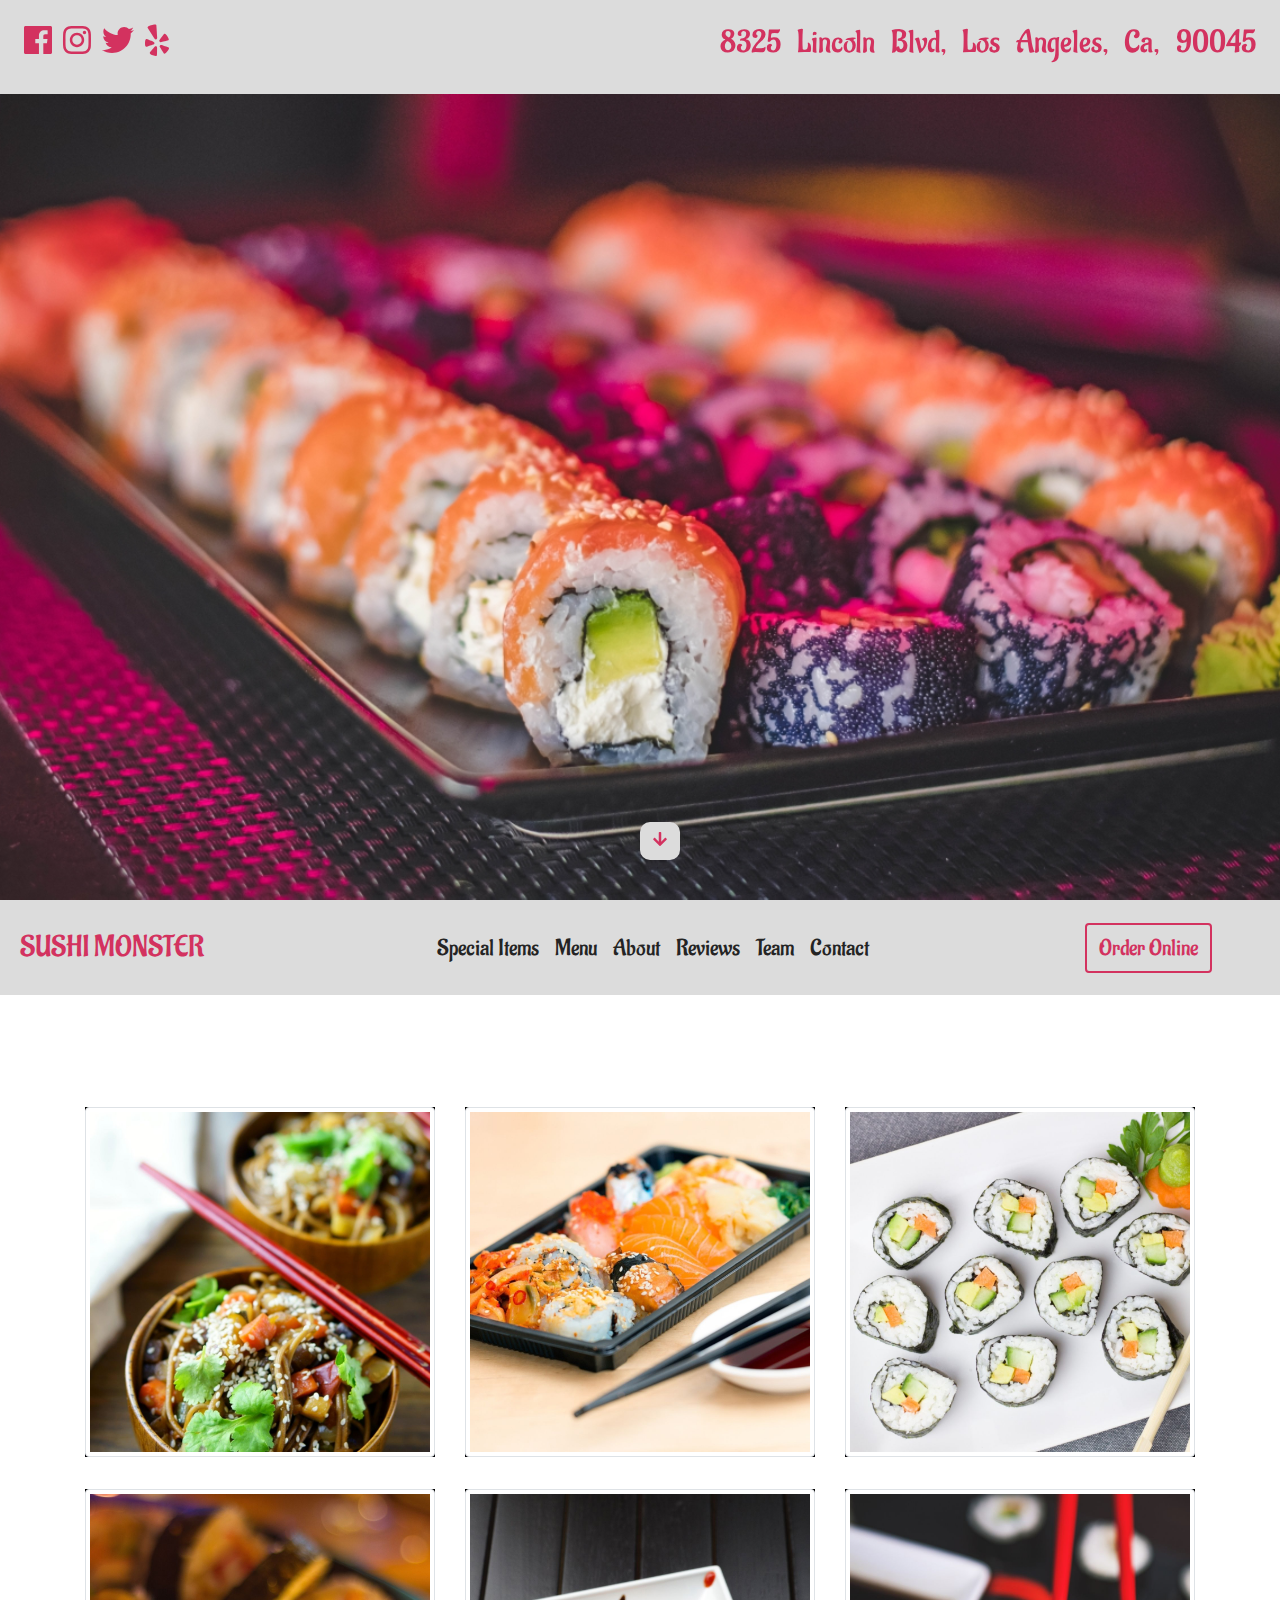
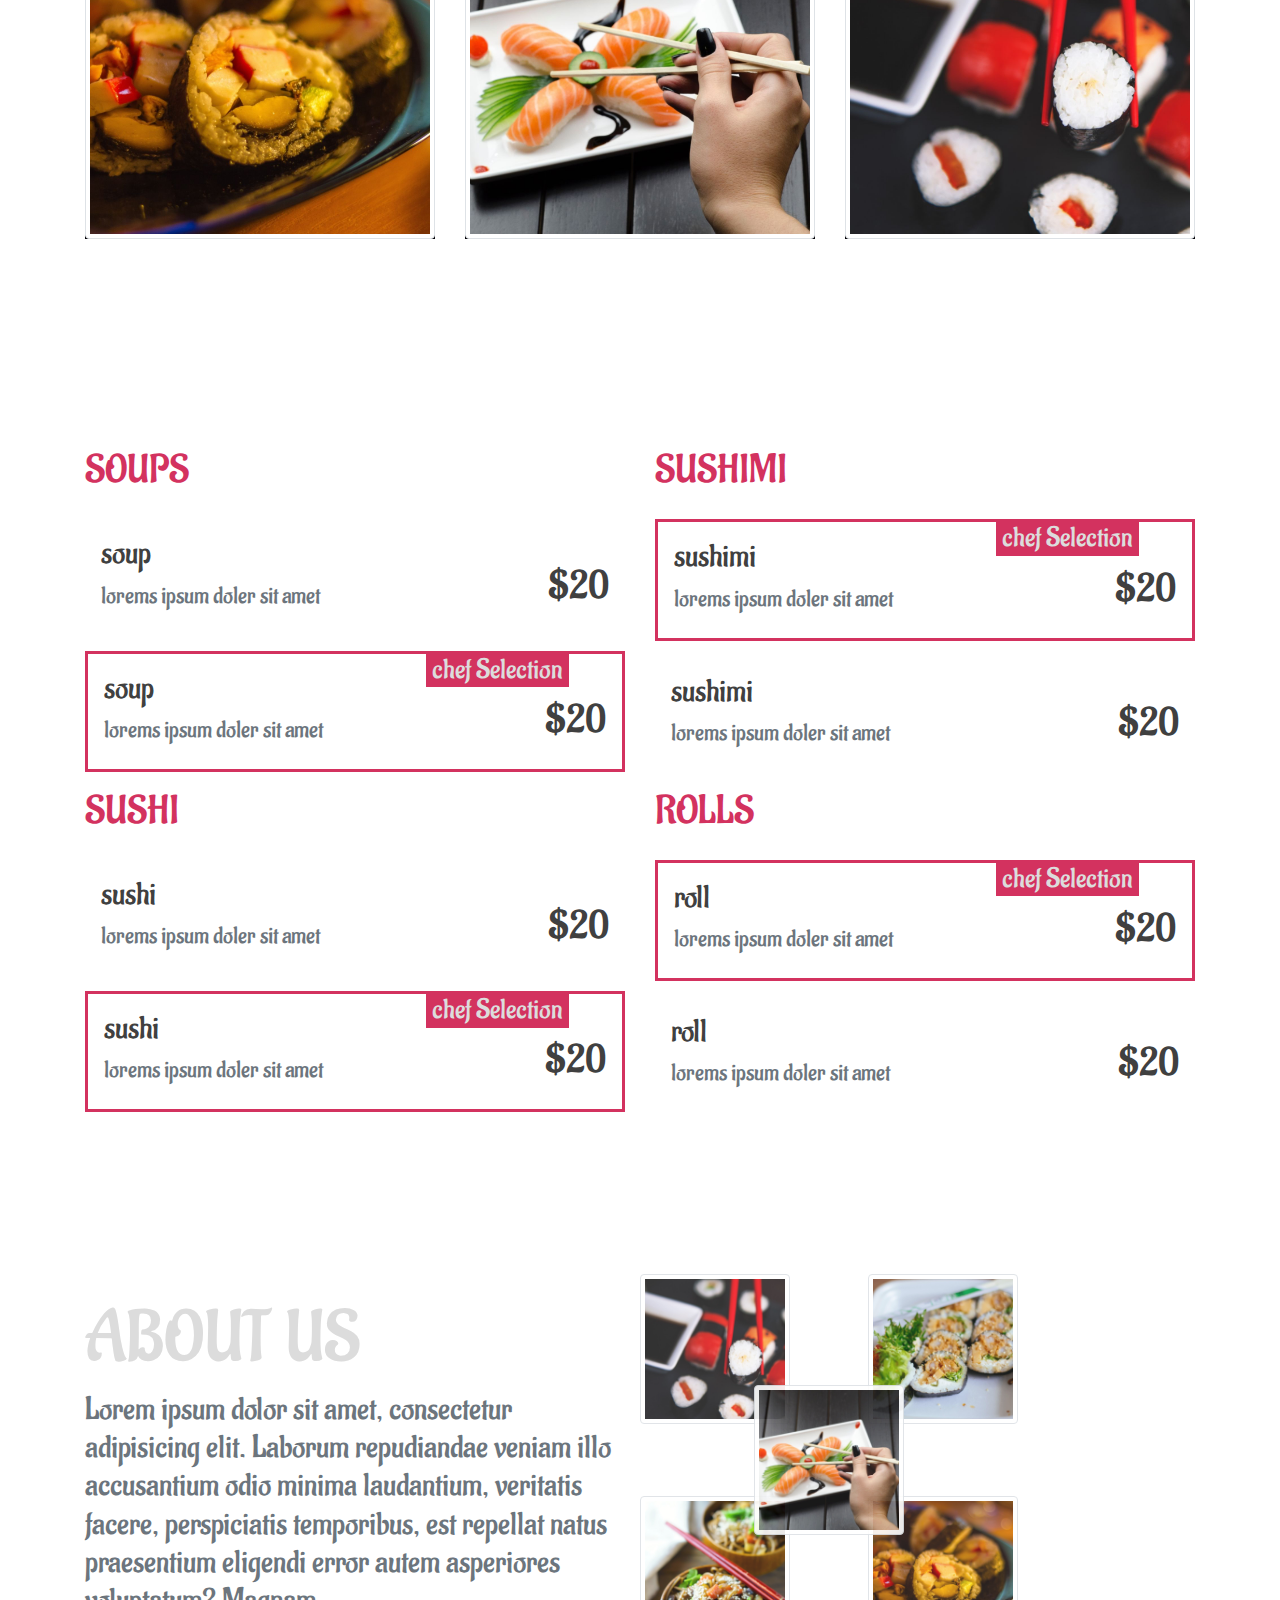
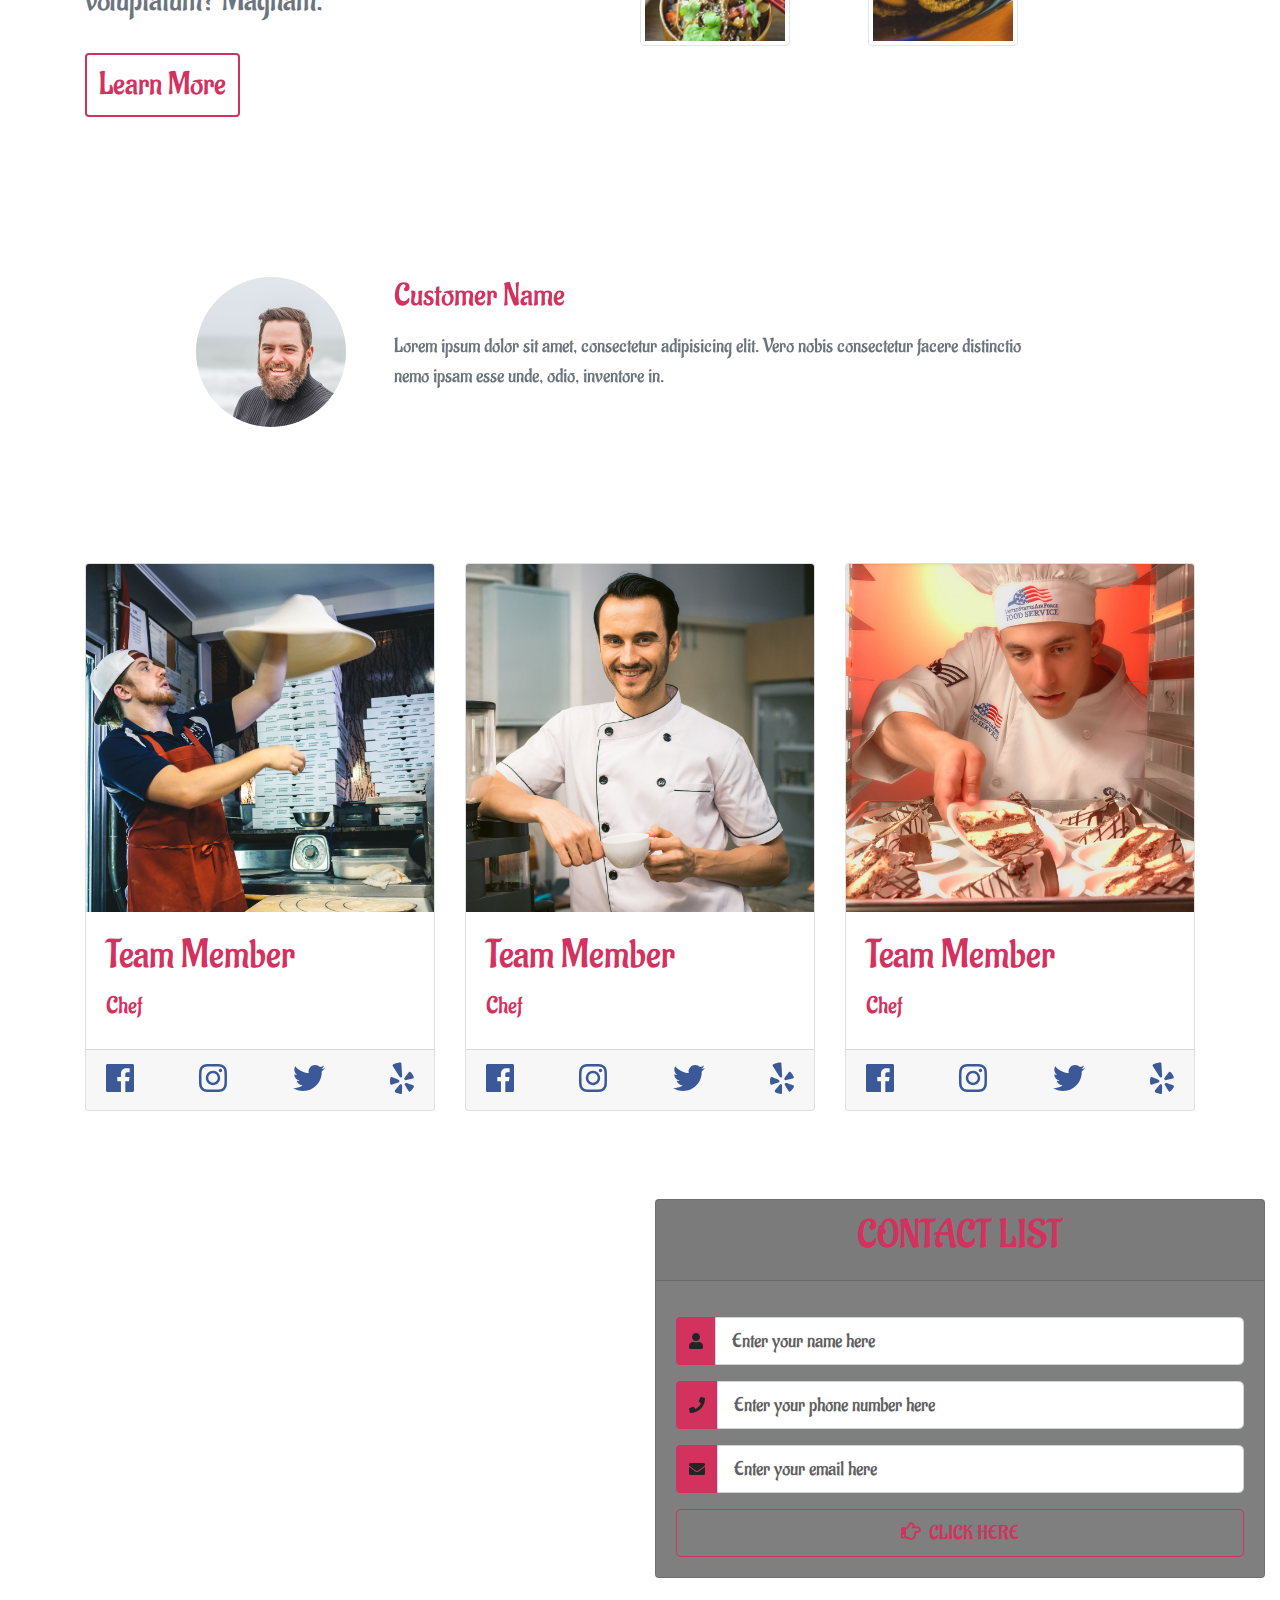
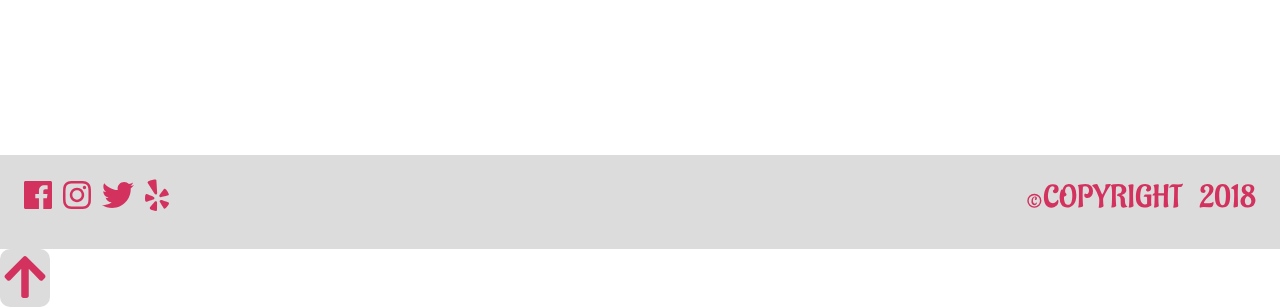
<file: sushi/index.html>
<!doctype html>
<html lang="en">
  <head>
    <meta charset="utf-8">
    <meta name="viewport" content="width=device-width, initial-scale=1, shrink-to-fit=no">
            <!-- bootstrap css -->

      <link rel="stylesheet" href="css/bootstrap.min.css">
    <!-- main css -->
      <link rel="stylesheet" href="css/main.css">
      <!-- font awesome js -->
      <script src="js/fontawesome-all.js"></script>
      <link href="https://fonts.googleapis.com/css?family=Aladin" rel="stylesheet">
      <link rel="stylesheet" href="magnifi-popup/magnific-popup.css">
       

    <title>Sushi</title>
  </head>
  <body>
  <!-- social icons-->
<div class="container-fluid info p-3" id="top-icons">
    <div class="row">
        <div class="col d-flex justify-content-between align-items-baseline flex-wrap ">
            
            <div class="info-icons p-2">
            <a href="#" class="mr-2 primary-color"><i class="fab fa-facebook fa-2x"></i></a> 
             <a href="#" class="mr-2 primary-color"><i class="fab fa-instagram fa-2x"></i></a>  
             <a href="#" class="mr-2 primary-color"><i class="fab fa-twitter fa-2x"></i></a>
             <a href="#" class="mr-2 primary-color"><i class="fab fa-yelp fa-2x"></i></a>
            </div>
            <h2 class="primary-color p-2 text-capitalize">8325 lincoln blvd, los angeles, ca, 90045</h2>
        </div>
    </div>
</div>
   
     <!-- end of social icons-->
       <!-- header-->
       <header id="header">
           <div class="container">
               <div class="row height-90 align-items-center justify-content-center">
                   <div class="col">
                       <div class="banner text-center">
                           <h1 class="display-1 text-capitalize w-50 mx-auto">
                               <small>Sushi</small>
                               <strong class="primary-color">
                                   monster
                               </strong>
                           </h1>
                           <a href="" class="btn main-btn sushi-btn my-4 text-capitalize"> order online</a>
                       </div>
                   </div>
               </div>
           </div>
           
           <a href="#special items" class="btn header-link primary-color"><i class="fas fa-arrow-down"></i></a>
       </header>
       <!--navbar-->
<nav class="navbar navbar-expand-lg">
    <a href="#" class="navbar-brand text-uppercase primary-color">sushi monster</a>
    <button class="navbar-toggler" type="button" data-toggle="collapse" data-target="#myNavbar">
        <div class="toggler-btn">
            <div class="bar bar1"></div>
            <div class="bar bar2"></div>
            <div class="bar bar3"></div>
        </div>
        
        
    </button>
    <!--links-->
    <div class="collapse navbar-collapse" id="myNavbar">
        <ul class="navbar-nav mx-auto">
            <li class="nav-item">
                <a href="#special-items" class="nav-link text-capitalize">special items</a>
                
            </li>
             <li class="nav-item">
                <a href="#menu" class="nav-link text-capitalize">menu</a>
                
            </li>
             <li class="nav-item">
                <a href="#about" class="nav-link text-capitalize">about</a>
                
            </li>
             <li class="nav-item">
                <a href="#reviews" class="nav-link text-capitalize">reviews</a>
                
            </li>
             <li class="nav-item">
                <a href="#team" class="nav-link text-capitalize">team</a>
                
            </li>
             <li class="nav-item">
                <a href="#contact" class="nav-link text-capitalize">contact</a>
                
            </li>
        </ul>
        <form class="form-inline d-none d-lg-block mr-5">
            
            <button class="btn nav-btn text-capitalize" type="button">order online</button>
        </form>
        
    </div>
    
</nav>
       
       
              <!-- end ofheader-->
              <!-- navbar -->
                   <!-- end of navbar -->
                    <!-- menu items-->
                     
                  <section class="section py-5" id="special-items">
                     <div class="container my-5">
                         <div class="row parent-container">
                            
                            <div class="col-10 mx-auto col-sm-6 col-lg-4 my-3">
                                <div class="item-container">
                                    <img src="images/birme/Optimized-appetizer-bowl-chili-286283.jpg" class ="img-fluid img-thumbnail item-img" alt="menu item">
                                    <a href="images/birme/Optimized-appetizer-bowl-chili-286283.jpg">
                                    <h1 class="text-uppercase text-center item-link px-3">menu item</h1>
                                    </a>
                                </div>
                            </div>
                             <div class="col-10 mx-auto col-sm-6 col-lg-4 my-3">
                                <div class="item-container">
                                    <img src="images/birme/Optimized-++.jpg" class ="img-fluid img-thumbnail item-img" alt="menu item">
                                    <a href="images/birme/Optimized-++.jpg">
                                    <h1 class="text-uppercase text-center item-link px-3">menu item</h1>
                                    </a>
                                </div>
                            </div>
                             <div class="col-10 mx-auto col-sm-6 col-lg-4 my-3">
                                <div class="item-container">
                                    <img src="images/birme/Optimized-+.jpg" class ="img-fluid img-thumbnail item-img" alt="menu item">
                                    <a href="images/birme/Optimized-+.jpg">
                                    <h1 class="text-uppercase text-center item-link px-3">menu item</h1>
                                    </a>
                                </div>
                            </div>
                             <div class="col-10 mx-auto col-sm-6 col-lg-4 my-3">
                                <div class="item-container">
                                    <img src="images/birme/Optimized-blur-close-up-cuisine-668141.jpg" class ="img-fluid img-thumbnail item-img" alt="menu item">
                                    <a href="images/birme/Optimized-blur-close-up-cuisine-668141.jpg">
                                    <h1 class="text-uppercase text-center item-link px-3">menu item</h1>
                                    </a>
                                </div>
                            </div>
                             <div class="col-10 mx-auto col-sm-6 col-lg-4 my-3">
                                <div class="item-container">
                                    <img src="images/birme/Optimized-chopsticks-close-up-cuisine-858501.jpg" class ="img-fluid img-thumbnail item-img" alt="menu item">
                                    <a href="images/birme/Optimized-chopsticks-close-up-cuisine-858501.jpg">
                                    <h1 class="text-uppercase text-center item-link px-3">menu item</h1>
                                    </a>
                                </div>
                            </div>
                             <div class="col-10 mx-auto col-sm-6 col-lg-4 my-3">
                                <div class="item-container">
                                    <img src="images/birme/Optimized-chopsticks-close-up-delicious-539430.jpg" class ="img-fluid img-thumbnail item-img" alt="menu item">
                                    <a href="images/birme/Optimized-++.jpg">
                                    <h1 class="text-uppercase text-center item-link px-3">menu item</h1>
                                    </a>
                                </div>
                            </div>
                            
                             
                         </div>
                     </div>
      </section>
                      <!-- end of menu items-->
                      <!-- menu section-->
                      <!-- end menu section-->
     <section id="menu" class="py-5 my-5">
         
         <div class="container">
             <div class="row">
                 
                 <div class="col-md-6">
                    <!--title-->
                     <div class="row">
                         <div class="col">
                             <h1 class="primary-color text-uppercase">soups</h1>
                         </div>
                     </div>
                     <!-- end title-->
                     <!-- single item -->
                     
                     <div class="single-item d-flex justify-content-between my-3 p-3">
                         <div class="single-item-text">
                             <h2 class="text-uppercase-dark">soup</h2>
                             <h4 class="text-muted">lorems ipsum doler sit amet
                             </h4>
                         </div>
                         <div class="single-item-price align-self-end">
                             <h1 class="text-uppercase textdark">$20</h1>
                         </div>
                         
                         
                         
                     </div>
                      <!-- end of single item-->
                         <!-- single item -->
                     
                     <div class="single-item d-flex justify-content-between my-3 p-3 special">
                         <div class="single-item-text">
                             <h2 class="text-uppercase-dark">soup</h2>
                             <h4 class="text-muted">lorems ipsum doler sit amet
                             </h4>
                         </div>
                         <div class="single-item-price align-self-end">
                             <h1 class="text-uppercase textdark">$20</h1>
                         </div>
                         <h3 class="special-text text-capitalize">chef selection</h3>
                         
                         
                         
                     </div>
                      <!-- end of single item-->
                         <!--title-->
                     <div class="row">
                         <div class="col">
                             <h1 class="primary-color text-uppercase">sushi</h1>
                         </div>
                     </div>
                     <!-- end title-->
                     <!-- single item -->
                     
                     <div class="single-item d-flex justify-content-between my-3 p-3">
                         <div class="single-item-text">
                             <h2 class="text-uppercase-dark">sushi</h2>
                             <h4 class="text-muted">lorems ipsum doler sit amet
                             </h4>
                         </div>
                         <div class="single-item-price align-self-end">
                             <h1 class="text-uppercase textdark">$20</h1>
                         </div>
                         
                         
                         
                     </div>
                      <!-- end of single item-->
                         <!-- single item -->
                     
                     <div class="single-item d-flex justify-content-between my-3 p-3 special">
                         <div class="single-item-text">
                             <h2 class="text-uppercase-dark">sushi</h2>
                             <h4 class="text-muted">lorems ipsum doler sit amet
                             </h4>
                         </div>
                         <div class="single-item-price align-self-end">
                             <h1 class="text-uppercase textdark">$20</h1>
                         </div>
                         <h3 class="special-text text-capitalize">chef selection</h3>
                         
                         
                         
                     </div>
                      <!-- end of single item-->
                       
                 </div>
                 <!-- end of first column-->
                 
                 <div class="col-md-6">
                     
                      <div class="row">
                         <div class="col">
                             <h1 class="primary-color text-uppercase">sushimi</h1>
                         </div>
                     </div>
                     <!-- end title-->
                      <!-- single item -->
                     
                     <div class="single-item d-flex justify-content-between my-3 p-3 special">
                         <div class="single-item-text">
                             <h2 class="text-uppercase-dark">sushimi</h2>
                             <h4 class="text-muted">lorems ipsum doler sit amet
                             </h4>
                         </div>
                         <div class="single-item-price align-self-end">
                             <h1 class="text-uppercase textdark">$20</h1>
                         </div>
                         <h3 class="special-text text-capitalize">chef selection</h3>
                         
                         
                         
                     </div>
                      <!-- end of single item-->
                     <!-- single item -->
                     
                     <div class="single-item d-flex justify-content-between my-3 p-3">
                         <div class="single-item-text">
                             <h2 class="text-uppercase-dark">sushimi</h2>
                             <h4 class="text-muted">lorems ipsum doler sit amet
                             </h4>
                         </div>
                         <div class="single-item-price align-self-end">
                             <h1 class="text-uppercase textdark">$20</h1>
                         </div>
                         
                         
                         
                     </div>
                      <!-- end of single item-->
                        
                         <!--title-->
                     <div class="row">
                         <div class="col">
                             <h1 class="primary-color text-uppercase">rolls</h1>
                         </div>
                     </div>
                     <!-- end title-->
                     <!-- single item -->
                     
                     <div class="single-item d-flex justify-content-between my-3 p-3 special">
                         <div class="single-item-text">
                             <h2 class="text-uppercase-dark">roll</h2>
                             <h4 class="text-muted">lorems ipsum doler sit amet
                             </h4>
                         </div>
                         <div class="single-item-price align-self-end">
                             <h1 class="text-uppercase textdark">$20</h1>
                         </div>
                         <h3 class="special-text text-capitalize">chef selection</h3>
                         
                         
                         
                     </div>
                      <!-- end of single item-->
                     <!-- single item -->
                     
                     <div class="single-item d-flex justify-content-between my-3 p-3">
                         <div class="single-item-text">
                             <h2 class="text-uppercase-dark">roll</h2>
                             <h4 class="text-muted">lorems ipsum doler sit amet
                             </h4>
                         </div>
                         <div class="single-item-price align-self-end">
                             <h1 class="text-uppercase textdark">$20</h1>
                         </div>
                         
                         
                         
                     </div>
                      <!-- end of single item-->
                         
                       
                     
                 </div>
             </div>
         </div>
         
         
         
         
     </section>   
           <!-- end of menu section-->              
   <!-- about us-->
     <section id="about" class="py-5">
         
         <div class="container">
             <div class="row">
                <div class="col-md-6 my-4">
                <h1 class="text-uppercase display-3">About us</h1>
                <h2 class="text-muted">    Lorem ipsum dolor sit amet, consectetur adipisicing elit. Laborum repudiandae veniam illo accusantium odio minima laudantium, veritatis facere, perspiciatis temporibus, est repellat natus praesentium eligendi error autem asperiores voluptatum? Magnam.</h2>
                 <a href="" class="btn main-btn my-4 text-capitalize">learn more</a>
             </div>
             <div class="col md-6 about-pictures my-4 d-none d-lg-block">
                 <img src="images/birme/Optimized-chopsticks-close-up-delicious-539430.jpg" alt="menu" class="img1 img-thumbnail about-image">
                 <img src="images/birme/Optimized-chopsticks-close-up-cuisine-858501.jpg" alt="menu" class="img2 img-thumbnail about-image">
                 <img src="images/birme/Optimized-blur-close-up-cuisine-668141.jpg" alt="menu" class="img3 img-thumbnail about-image">
                 <img src="images/birme/Optimized-close-up-cuisine-delicious-1199987.jpg" alt="menu" class="img4 img-thumbnail about-image">
                 <img src="images/birme/Optimized-appetizer-bowl-chili-286283.jpg" alt="menu" class="img5 img-thumbnail about-image">
             </div>
             </div>
         </div>
     </section>
      <!-- end of about us-->
      <!--reviews section-->
      <section id="reviews" class="py-5">
          <div id="slider" class="carousel slide" data-ride="carousel">
              <div class="carousel-inner">
                  <!-- careousel items-->
                  <div class="carousel-item active">
                      <div class="container">
                          <div class="row">
                              <div class="col-lg-10 mx-auto d-flex justify-content-between review-item py-3">
                                  <!--image-->
                                  <div class="align-self-center ml-3">
                                      <img src="images/cust/adult-beach-beard-736716.jpg" alt="" class="rounded-circle review-img">
                                  </div>
                                  <!--text-->
                                  <div class="review-text px-5">
                                      <h2 class="text-capitalize mb-3 primary-color">customer name</h2>
                                      <p class="lead text-muted">Lorem ipsum dolor sit amet, consectetur adipisicing elit. Vero nobis consectetur facere distinctio nemo ipsam esse unde, odio, inventore in.</p>
                                  </div>
                              </div>
                          </div>
                      </div>
                      
                  </div>
                  <!-- end of carouselmitems-->
                   <!-- careousel items-->
                  <div class="carousel-item">
                      <div class="container">
                          <div class="row">
                              <div class="col-lg-10 mx-auto d-flex justify-content-between review-item py-3">
                                  <!--image-->
                                  <div class="align-self-center ml-3">
                                      <img src="images/cust/beautiful-beauty-brazilian-woman-1102341.jpg" alt="" class="rounded-circle review-img">
                                  </div>
                                  <!--text-->
                                  <div class="review-text px-5">
                                      <h2 class="text-capitalize mb-3 primary-color">customer name</h2>
                                      <p class="lead text-muted">Lorem ipsum dolor sit amet, consectetur adipisicing elit. Vero nobis consectetur facere distinctio nemo ipsam esse unde, odio, inventore in.</p>
                                  </div>
                              </div>
                          </div>
                      </div>
                      
                  </div>
                  <!-- end of carouselmitems-->
                   <!-- careousel items-->
                  <div class="carousel-item">
                      <div class="container">
                          <div class="row">
                              <div class="col-lg-10 mx-auto d-flex justify-content-between review-item py-3">
                                  <!--image-->
                                  <div class="align-self-center ml-3">
                                      <img src="images/cust/adult-business-businessman-50855.jpg" alt="" class="rounded-circle review-img">
                                  </div>
                                  <!--text-->
                                  <div class="review-text px-5">
                                      <h2 class="text-capitalize mb-3 primary-color">customer name</h2>
                                      <p class="lead text-muted">Lorem ipsum dolor sit amet, consectetur adipisicing elit. Vero nobis consectetur facere distinctio nemo ipsam esse unde, odio, inventore in.</p>
                                  </div>
                              </div>
                          </div>
                      </div>
                      
                  </div>
                  <!-- end of carouselmitems-->
                   <!-- careousel items-->
                  <div class="carousel-item">
                      <div class="container">
                          <div class="row">
                              <div class="col-lg-10 mx-auto d-flex justify-content-between review-item py-3">
                                  <!--image-->
                                  <div class="align-self-center ml-3">
                                      <img src="images/cust/beautiful-beauty-brown-eyes-1065084.jpg" alt="" class="rounded-circle review-img">
                                  </div>
                                  <!--text-->
                                  <div class="review-text px-5">
                                      <h2 class="text-capitalize mb-3 primary-color">customer name</h2>
                                      <p class="lead text-muted">Lorem ipsum dolor sit amet, consectetur adipisicing elit. Vero nobis consectetur facere distinctio nemo ipsam esse unde, odio, inventore in.</p>
                                  </div>
                              </div>
                          </div>
                      </div>
                      
                  </div>
                  <!-- end of carouselmitems-->
                   <!-- careousel items-->
                  <div class="carousel-item">
                      <div class="container">
                          <div class="row">
                              <div class="col-lg-10 mx-auto d-flex justify-content-between review-item py-3">
                                  <!--image-->
                                  <div class="align-self-center ml-3">
                                      <img src="images/cust/beautiful-brunette-cute-774909.jpg" alt="" class="rounded-circle review-img">
                                  </div>
                                  <!--text-->
                                  <div class="review-text px-5">
                                      <h2 class="text-capitalize mb-3 primary-color">customer name</h2>
                                      <p class="lead text-muted">Lorem ipsum dolor sit amet, consectetur adipisicing elit. Vero nobis consectetur facere distinctio nemo ipsam esse unde, odio, inventore in.</p>
                                  </div>
                              </div>
                          </div>
                      </div>
                      
                  </div>
                  <!-- end of carouselmitems-->
                  
              </div>
              <!-- careousel controls-->
        <a href="#slider" class="carousel-control-prev" role="button" data-slide="prev">
            <span class="carousel-control-prev-icon"></span>
        </a>  
               <a href="#slider" class="carousel-control-next" role="button" data-slide="next">
            <span class="carousel-control-next-icon"></span>
        </a>        
              
              
              
          </div>
          
</section>      
      
      
      
      <!--end of reviews section-->
<!-- team-->
            <section id="team" class="py-5">
                <div class="container">
                    <div class="row">
                        <!-- team member-->
                        <div class="col-9 col-sm-6 col-lg-4 mx-auto my-4">
                            <div class="card">
                                <img src="images/team/adult-bake-baker-724212.jpg" alt="" class="card-img-top">
                                
                            <div class="card-body">
                                <div class="card-title">
                                    <h1 class=" primary-color text-capitalize">team member</h1>
                                </div>
                                <h4 class="primary-color text-capitalize">chef</h4>
                            </div>
                            <div class="card-footer team-icons d-flex justify-content-between">
                                <a href="#"><i class="fab fa-facebook fa-2x"></i></a>
                                <a href="#"><i class="fab fa-instagram fa-2x"></i></a>
                                <a href="#"><i class="fab fa-twitter fa-2x"></i></a>
                                <a href="#"><i class="fab fa-yelp fa-2x"></i></a>
                            </div>
                            </div>
                        </div>
                
<!-- end of tem-->
<!-- team-->
          
                        <!-- team member-->
                        <div class="col-9 col-sm-6 col-lg-4 mx-auto my-4">
                            <div class="card">
                                <img src="images/team/chef-coffee-cook-887827.jpg" alt="" class="card-img-top">
                                
                            <div class="card-body">
                                <div class="card-title">
                                    <h1 class=" primary-color text-capitalize">team member</h1>
                                </div>
                                <h4 class="primary-color text-capitalize">chef</h4>
                            </div>
                            <div class="card-footer team-icons d-flex justify-content-between">
                                <a href="#"><i class="fab fa-facebook fa-2x"></i></a>
                                <a href="#"><i class="fab fa-instagram fa-2x"></i></a>
                                <a href="#"><i class="fab fa-twitter fa-2x"></i></a>
                                <a href="#"><i class="fab fa-yelp fa-2x"></i></a>
                            </div>
                            </div>
                        </div>
                  
<!-- end of tem-->
<!-- team-->
           
                        <!-- team member-->
                        <div class="col-9 col-sm-6 col-lg-4 mx-auto my-4">
                            <div class="card">
                                <img src="images/team/adult-baking-cake-280009.jpg" alt="" class="card-img-top">
                                
                            <div class="card-body">
                                <div class="card-title">
                                    <h1 class=" primary-color text-capitalize">team member</h1>
                                </div>
                                <h4 class="primary-color text-capitalize">chef</h4>
                            </div>
                            <div class="card-footer team-icons d-flex justify-content-between">
                                <a href="#"><i class="fab fa-facebook fa-2x"></i></a>
                                <a href="#"><i class="fab fa-instagram fa-2x"></i></a>
                                <a href="#"><i class="fab fa-twitter fa-2x"></i></a>
                                <a href="#"><i class="fab fa-yelp fa-2x"></i></a>
                            </div>
                            </div>
                        </div>
                   
<!-- end of tem-->
<!-- team-->
           
                    
                            </div>
                </div>
            </section>
                    
<!--contact section-->
<section id="contact">
    <div class="container-fluid no-padding">
        <div class="row">
            <div class="col-md-6 my-3 align-self-center">
                <div class="embed-responsive embed-responsive-21by9 height-60">
<iframe class="embed-responsive-item" src="https://www.google.com/maps/embed?pb=!1m18!1m12!1m3!1d387193.3060491379!2d-74.25987358395489!3d40.69714939974002!2m3!1f0!2f0!3f0!3m2!1i1024!2i768!4f13.1!3m3!1m2!1s0x89c24fa5d33f083b%3A0xc80b8f06e177fe62!2sNew+York%2C+NY%2C+USA!5e0!3m2!1sen!2sin!4v1539012034957" width="100%" frameborder="0" style="border:0" allowfullscreen></iframe>
                           </div>
            </div>
            <div class="col-md-6 my-3">
                <div class="card text-center">
                    <div class="card-header text-capitalize">
                        <h1 class="text-uppercase">contact list</h1>
                    </div>
                    <div class="card-body">
                            <form>
                                <!--input-->
                                <div class="input-group my-3">
                                    <div class="input-group-prepend">
                                        <span class="input-group-text" id="input-text">
                                            <i class="fas fa-user">
                                                
                                            </i>
                                        </span>
                                    </div>
                                    <input type="text" id="text" class="form-control form-control-lg" placeholder="Enter your name here">
                                </div>
                                 <!--input 2-->
                                <div class="input-group my-3">
                                    <div class="input-group-prepend">
                                        <span class="input-group-text" id="input-phone">
                                            <i class="fas fa-phone">
                                                
                                            </i>
                                        </span>
                                    </div>
                                    <input type="text" id="phone" class="form-control form-control-lg" placeholder="Enter your phone number here">
                                </div>
                                 <!--input 3-->
                                <div class="input-group my-3">
                                    <div class="input-group-prepend">
                                        <span class="input-group-text" id="input-email">
                                            <i class="fas fa-envelope">
                                                
                                            </i>
                                        </span>
                                    </div>
                                    <input type="email" id="text" class="form-control form-control-lg" placeholder="Enter your email here">
                                </div>
                                 <button type="submit" class="btn btn-block btn-lg text-uppercase contact-btn"> <i class="far fa-hand-point-right mr-2"></i>click here
                                     
                                 </button>
                                
                            </form>
                    </div>
                </div>
            </div>
            
        </div>
    </div>
</section>
<!-- end of contact section-->

<!--footer-->
<div class="container-fluid info p-3">
    <div class="row">
        <div class="col d-flex justify-content-between align-items-baseline flex-wrap ">
            
            <div class="info-icons p-2">
            <a href="#" class="mr-2 primary-color"><i class="fab fa-facebook fa-2x"></i></a> 
             <a href="#" class="mr-2 primary-color"><i class="fab fa-instagram fa-2x"></i></a>  
             <a href="#" class="mr-2 primary-color"><i class="fab fa-twitter fa-2x"></i></a>
             <a href="#" class="mr-2 primary-color"><i class="fab fa-yelp fa-2x"></i></a>
            </div>
            <h2 class="primary-color p-2 text-uppercase">&copy;copyright 2018</h2>
        </div>
    </div>
    </div>
    <a href="#top-icons" id="back-to-top" class="p-1"><i class="fas fa-arrow-up primary-color fa-3x"></i></a>

<!-- end of footer-->

<!--end of navbar-->






    <!-- jQuery -->
      <script src="js/jquery-3.3.1.min.js"></script>
      <!-- bootstrap jquery -->
      <script src="js/bootstrap.bundle.min.js"></script>
      <!--ripple-->
      <script src="js/jquery.ripples-min.js"></script>
      <!--mag opup-->
      <script src="magnifi-popup/jquery.magnific-popup.js"></script>
      <!--js-->
      <script src="js/script.js"></script>
  </body>
</html>
</file>
<file: sushi/css/main.css>
/*white-#c9c1ac*/
/*red- #d3325f*/

.info{
    background: #DCDCDC;
}

body{
    font-family: 'Aladin', cursive;
    color: #DCDCDC;
    background: url(../images/birme/back.jpg)center/cover fixed no-repeat;
}

.primary-color{
    color: #d3325f;
}
.info h2{
    word-spacing: 0.6rem
}
.info a{
    transition: color 2s ease-in-out;
}
.info a:hover{
    color: #242424;
}
/* header*/
#header
{ min-height: calc(100vh - 94px);
    background:linear-gradient(rgba(0,0,0,0.5),rgba(0,0,0,0.5)), url(../images/banner.jpg);
    background-position: center;
    background-size: cover;
    background-attachment: fixed;
    background-repeat: no-repeat;
    position: relative;
    
}
.height-90{
    min-height: calc(100vh - 94px);
}
.banner h1{
    border-top: 6px dotted #DCDCDC;
        border-bottom: 6px dotted #DCDCDC;
    animation: fromleft;
    animation-duration: 4s;
    animation-delay: 2s;
    opacity: 0;
    animation-fill-mode: forwards;

}

@keyframes fromleft{
    0%{
        transform: translateX(-100px);
        opacity: 0;
    }
     50%{
         transform: translateX(30px)
    }
     100%{
         transform: translateX(0);
         opacity: 1;
    }
    
}




.main-btn{
    color: #d3325f;
    font-size: 2rem;
    border: 2px solid #d3325f;
    transition: all is ease-in-out;
}

.main-btn:hover{
    color: #242424;
    border: 2px solid #c9c1ac;
    background: #DCDCDC;
}
.sushi-btn{
    animation: fromright;
      animation-duration: 4s;
    animation-delay: 2s;
    opacity: 0;
    animation-fill-mode: forwards;
}

@keyframes fromright{
    0%{
        transform: translateX(100px);
        opacity: 0;
    }
     50%{
         transform: translateX(-30px)
    }
     100%{
         transform: translateX(0);
         opacity: 1;
    }
    
}

.header-link{
    display: inline-block;
    position: absolute;
    bottom: 5%;

    left: 50%;
    background: #DCDCDC;
    border-radius: 10px;
    transition: all 2s ease;
    animation: frombottom;
    animation-duration: 4s;
    animation-iteration-count: infinite;
}
.header-link:hover{
    color: #242424;
}
@keyframes frombottom{
    0%{
    transform: translateY(-10px);
    }
    50%{
        transform: translateY(10px);
    }
    100%{
        transform: translateY(-10px);
    }
}


/*navbar*/
.navbar{
    background: #DCDCDC;
    padding: 20px 20px;
    transition: all 1s ease;
}
.navbar-background{
    padding: 5px 20px;
    
}
.navbar-brand{
    font-size: 30px;
    transition: all 1s ease;
}
.navbar-brand:hover{
    color: #242424;
}
.nav-link{
    color: #242424;
    text-decoration: none;
    transition: all 2s ease;
    font-size: 23px;
}
.nav-link:hover{
    color: #d3325f;
}
.nav-btn{
    background: transparent;
    color: #d3325f;
    border: 2px solid #d3325f;
    font-size: 23px;
    transition: all 2s ease;
}
.nav-btn:hover{
    color: #242424;
    border: 2px solid #242424;
    transform: rotate(10deg);
}

.toggler-btn{
    border: 2px solid #d3325f;
    padding: 5px;
    transition: all 2s ease;
}
.bar{
    width: 30px;
    height: 3px;
    margin: 5px;
    background: #d3325f;
    transition: all 0.5s ease;
}
.change .bar1{
    transform: rotate(-45deg) translate(-5px,6px);
}
.change .bar2{
    opacity: 0;
}
.change .bar3{
    transform: rotate(45deg) translate(-5px,-6px);
}






/* menu */
.item-container{
    position: relative;
    /*link*/
    overflow: hidden;
    background: linear-gradient(rgb(0,0,0),rgb(0,0,5));
    transition: all 2s ease;
}
.item-img{
    transition: all 2s ease;
}
.item-container:hover .item-img{
    transform: scale(1.2);
    opacity: 0.5;
}
.item-link{
    position: absolute;
    top: 50%;
    left: 50%;
    transform: translate(-50%, -50%);
    color: #d3325f;
    font-size: 2rem;
    border-top: 3px solid  #d3325f;
    border-bottom: 3px solid  #d3325f;
    transition: all 2s ease;
   opacity: 0;
}
.item-container:hover .item-link{
    opacity: 1;
    
}
.item-link:hover{
    color:#DCDCDC;
    border: 3px solid #DCDCDC;
    background: #c9c1ac;
    color: #242424;
}
.item-container:hover{
    outline: 10px solid #d3325f;
    outline-offset: 0.8rem;
}
.text-muted{
    color: #DCDCDC;
}
/*menu*/
#menu{
    background:linear-gradient(rgba(255,255,255,0.7),rgba(255,255,255,0.7)),url(../images/banner.jpg)center/cover fixed no-repeat;
        
}
.single-item-text{
    color: #404040;
}
.single-item-price{
        
 color: #404040;
}
.special{
    border: 3px solid #d3325f;
    position: relative;
}
.special-text{
    position: absolute;
    top: 0;
    right: 10%;
        background: #d3325f;
    padding: 0 0.4rem;
}
/*about us*/
.text-muted{
    color: aliceblue;
}
.about-pictures{
    position: relative;
}
.about-image{
    position: absolute;
    width: 150px;
    transition: all 2s ease;
    opacity: 0.9;
}
.img1{
left: 0%;
top:-5%;
}
.img2{
    left: 20%;
    top: 20%;
    z-index: 20;
}
.img3{
     left: 40%;
    top: 45%;
    z-index: 10;
}
.img4{
     left: 40%;
    top: -5%;
}

.img5{
     left: 0%;
    top: 45%;
    
}
.about-image:hover{
    outline: 10px solid #d3325f;
    outline-offset: 0.8rem;
    transform: scale(1.3) rotate(20deg);
    z-index: 30;
    opacity: 1;
}
.about-pictures:hover .about-image:not(:hover){
    opacity: 0.5;
}
#text-muted{
    color: #DCDCDC;F
}
/*reviews*/
.review-item{
    background: rgba(255,255,255,0.7);
   clip-path:polygon(5% 0,100% 0,95% 100%,0 100%)
}
.review-img{
    width: 150px;
}
/*team*/
.team-icons a{
    color: #3b5998;
    transition: all 2s ease-in-out;
}
.team-icons a:hover{
    color: #242424;
    transform: translateY(-5px)
}
/* contact*/
.height-60{
    min-height: 60vh;
    
}
#contact .card{
    background: rgba(0,0,0,0.5);
    transition: all 2s ease;
}
#contact .card:hover{
    background: rgba(0,0,0,0.8);
}
#contact .card-header{
    color: #d3325f;
}
#contact .input-group-text{
    background: #d3325f;
    border-color: #d3325f;
    color: #242424;
}
#contact .card input{
    color: #606060;
}
#contact .card input::placeholder{
    color: #606060;
}
.contact-btn{
    color: #d3325f;
    border-color: #d3325f;
    background: transparent;
    transition: all 2s ease-in-out;
}
.contact-btn:hover{
    background: #DCDCDC;
    color: #d3325f;
    border-color: #DCDCDC;
}
/*footer*/
#back-to-top{
    
    background:#DCDCDC;
    border-radius: 10px;
    display: inline-block;
}
.scrollTop{
    position: fixed;
    bottom: 50px;
    right: 1%;
}
/*navbar*/
</file>
